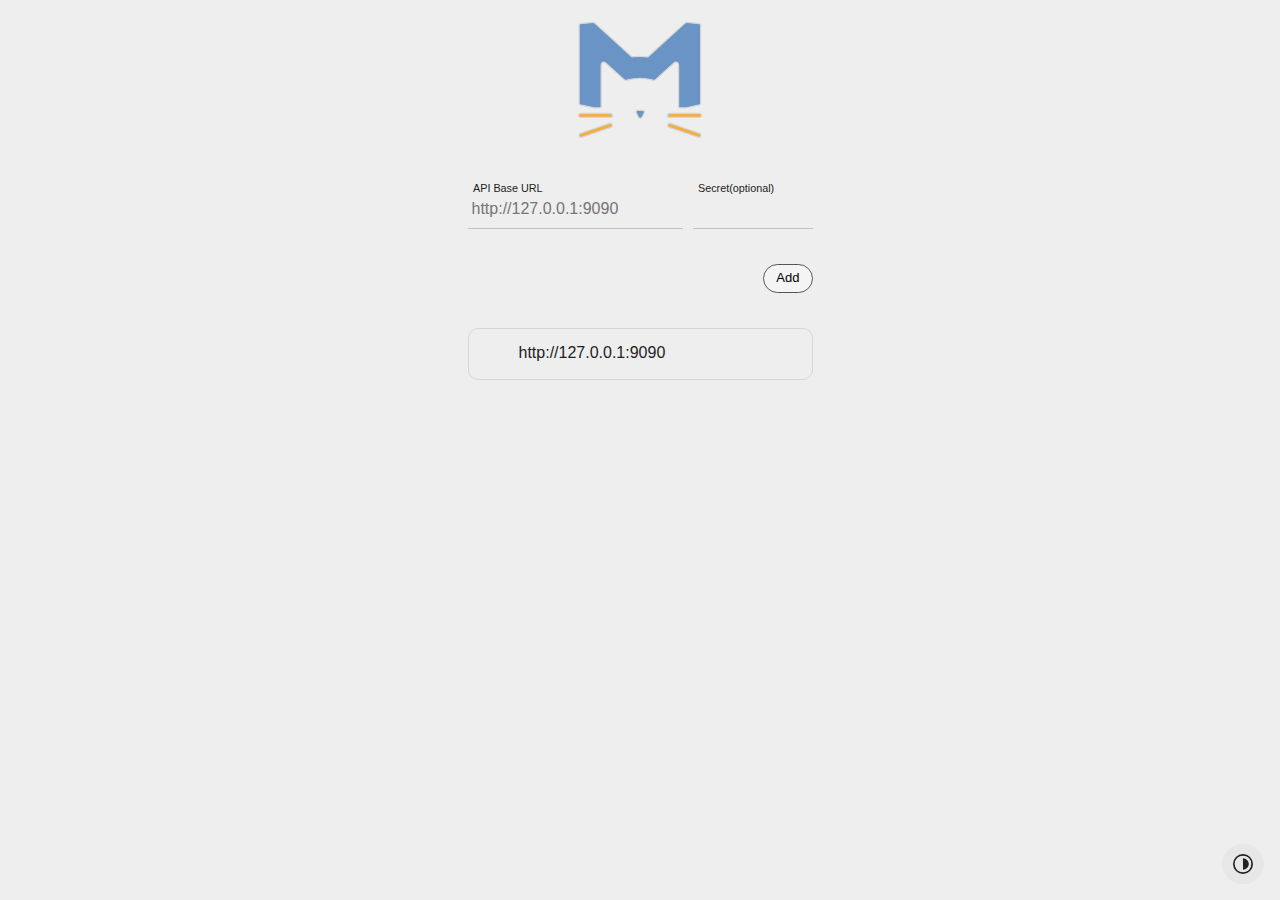
<file: webui/index.html>
<!DOCTYPE html>
<html lang="en">
  <head>
    <meta charset="UTF-8" />
    <link rel="shortcut icon" href="yacd.ico" />
    <link rel="icon" type="image/png" sizes="64x64" href="yacd.png" />
    <link rel="icon" type="image/png" sizes="128x128" href="yacd.png" />
    <link rel="apple-touch-icon-precomposed" href="apple-touch-icon-precomposed.png" />
    <meta name="apple-mobile-web-app-title" content="yacd" />
    <meta http-equiv="X-UA-Compatible" content="IE=edge" />
    <meta name="viewport" content="width=device-width, initial-scale=1" />
    <meta name="application-name" content="yacd" />
    <meta name="description" content="Yet Another Clash Dashboard" />
    <meta name="theme-color" content="#202020" media="(prefers-color-scheme: dark)" />
    <meta name="theme-color" content="#f7f7f7" media="(prefers-color-scheme: light)" />
    <title>yacd</title>
    <script type="module" crossorigin src="./assets/index-c92a9b72.js"></script>
    <link rel="stylesheet" href="./assets/index-9f0a36e0.css">
  <link rel="manifest" href="./manifest.webmanifest"><script id="vite-plugin-pwa:register-sw" src="./registerSW.js"></script></head>
  <body>
    <div id="app" data-base-url="http://127.0.0.1:9090"></div>
    
  </body>
</html>
</file>
<file: webui/assets/index-9f0a36e0.css>
@charset "UTF-8";@font-face{font-family:Inter;font-style:normal;font-display:swap;font-weight:400;src:url(./inter-latin-400-normal-0364d368.woff2) format("woff2"),url(./inter-latin-400-normal-3ea830d4.woff) format("woff")}@font-face{font-family:Inter;font-style:normal;font-display:swap;font-weight:800;src:url(./inter-latin-800-normal-a51ac27d.woff2) format("woff2"),url(./inter-latin-800-normal-d08d7178.woff) format("woff")}@font-face{font-family:Roboto Mono;font-style:normal;font-display:swap;font-weight:400;src:url(./roboto-mono-latin-400-normal-7295944e.woff2) format("woff2"),url(./roboto-mono-latin-400-normal-dffdffa7.woff) format("woff")}/*! modern-normalize v1.1.0 | MIT License | https://github.com/sindresorhus/modern-normalize */*,:before,:after{box-sizing:border-box}html{tab-size:4}html{line-height:1.15;-webkit-text-size-adjust:100%}body{margin:0}body{font-family:system-ui,-apple-system,Segoe UI,Roboto,Ubuntu,Cantarell,Noto Sans,sans-serif,Segoe UI,Roboto,Helvetica,Arial,sans-serif,"Apple Color Emoji","Segoe UI Emoji"}hr{height:0;color:inherit}abbr[title]{text-decoration:underline;-webkit-text-decoration:underline dotted;text-decoration:underline dotted}b,strong{font-weight:bolder}code,kbd,samp,pre{font-family:ui-monospace,SFMono-Regular,Consolas,Liberation Mono,Menlo,monospace;font-size:1em}small{font-size:80%}sub,sup{font-size:75%;line-height:0;position:relative;vertical-align:baseline}sub{bottom:-.25em}sup{top:-.5em}table{text-indent:0;border-color:inherit}button,input,optgroup,select,textarea{font-family:inherit;font-size:100%;line-height:1.15;margin:0}button,select{text-transform:none}button,[type=button],[type=reset],[type=submit]{-webkit-appearance:button}::-moz-focus-inner{border-style:none;padding:0}:-moz-focusring{outline:1px dotted ButtonText}:-moz-ui-invalid{box-shadow:none}legend{padding:0}progress{vertical-align:baseline}::-webkit-inner-spin-button,::-webkit-outer-spin-button{height:auto}[type=search]{-webkit-appearance:textfield;outline-offset:-2px}::-webkit-search-decoration{-webkit-appearance:none}::-webkit-file-upload-button{-webkit-appearance:button;font:inherit}summary{display:list-item}@font-face{font-family:_Twemoji Mozilla;src:url(./Twemoji_Mozilla-6d90152e.ttf) format("truetype")}.relative,.border-left,.border-top,.border-bottom{position:relative}.border-bottom:after,.border-top:before{position:absolute;content:"";height:1px;width:100%;transform:scaleY(.5) translateZ(0);left:0;right:0;background:#555}.border-left:before{position:absolute;content:"";height:100%;width:1px;transform:scaleX(.5) translateZ(0);top:0;bottom:0;background:#555}.border-top:before{top:0}.border-bottom:after{bottom:0}.border-left:before{left:0}*,*:before,*:after{box-sizing:border-box}:root{--font-mono: "Roboto Mono", Menlo, monospace;--font-normal: -apple-system, BlinkMacSystemFont, "Segoe UI", Roboto, Helvetica, Arial, sans-serif, "Apple Color Emoji", "Source Han Sans", "PingFang SC", "Microsoft YaHei" , "\5fae\8f6f\96c5\9ed1", Arial,"Twemoji Mozilla", "_Twemoji Mozilla","Segoe UI Emoji", "Segoe UI Symbol"}body{font-family:-apple-system,BlinkMacSystemFont,Segoe UI,Roboto,Helvetica,Arial,sans-serif,"Apple Color Emoji",Source Han Sans,PingFang SC,Microsoft YaHei,\5fae\8f6f\96c5\9ed1,Arial,Twemoji Mozilla,_Twemoji Mozilla,"Segoe UI Emoji",Segoe UI Symbol;font-family:var(--font-normal);-webkit-tap-highlight-color:rgba(0,0,0,0);-webkit-text-size-adjust:100%;-webkit-font-smoothing:antialiased;-moz-osx-font-smoothing:grayscale;margin:0;padding:0}body ::-webkit-scrollbar{z-index:11;background:transparent}body ::-webkit-scrollbar-thumb{border-radius:5px;background:#306081}body ::-webkit-scrollbar:vertical{width:6px}body ::-webkit-scrollbar:horizontal{height:6px}@media (prefers-color-scheme: dark){:root[data-theme=auto]{--color-background: #202020;--color-background2: rgba(32, 32, 32, .3);--color-bg-chart: #24292f;--color-bg-card: #24292f;--color-focus-blue: #306081;--btn-bg: #24292f;--color-proxy-border: rgba(0,0,0,0);--card-hover-border-lightness: #306081;--color-text: #ddd;--color-text-secondary: #ccc;--color-text-highlight: #fff;--color-bg-sidebar: #24292f;--color-sb-active-row-bg: #30363d;--color-sb-active-row-font: #eee;--color-input-bg: #2d2d30;--color-input-border: #3f3f3f;--color-toggle-bg: #353535;--color-toggle-selected: #181818;--color-icon: #c7c7c7;--color-separator: #333;--color-btn-bg: #232323;--color-btn-fg: #bebebe;--color-bg-proxy: #202020;--color-row-odd: #282828;--bg-log-info-tag: #454545;--bg-modal: #1f1f20;--bg-near-transparent: rgba(255, 255, 255, .1);--bg-latency: rgba(85, 85, 85, .596);--bg-tooltip: #111;--bc-tooltip: #555;--select-border-color: #040404;--select-bg-hover: url(data:image/svg+xml,%0A%20%20%20%20%3Csvg%20width%3D%228%22%20height%3D%2224%22%20viewBox%3D%220%200%208%2024%22%20fill%3D%22none%22%20xmlns%3D%22http%3A%2F%2Fwww.w3.org%2F2000%2Fsvg%22%3E%0A%20%20%20%20%20%20%3Cpath%20d%3D%22M4%207L7%2011H1L4%207Z%22%20fill%3D%22%23ffffff%22%20%2F%3E%0A%20%20%20%20%20%20%3Cpath%20d%3D%22M4%2017L1%2013L7%2013L4%2017Z%22%20fill%3D%22%23ffffff%22%20%2F%3E%0A%20%20%20%20%3C%2Fsvg%3E%0A%20%20);--bg-log-info-card: #24292f;color-scheme:dark}}@media (prefers-color-scheme: light){:root[data-theme=auto]{--color-background: #eee;--color-background2: rgba(240, 240, 240, .3);--color-bg-chart: rgb(245, 245, 245);--color-bg-card: rgb(245, 245, 245);--color-focus-blue: #005caf;--btn-bg: #005caf;--color-proxy-border: rgba(204,204,204,.23137);--card-hover-border-lightness: #005caf;--color-text: #222;--color-text-secondary: #646464;--color-text-highlight: #040404;--color-bg-sidebar: rgba(203,203,203,.18431);--color-sb-active-row-bg: #005caf;--color-sb-active-row-font: #040404;--color-input-bg: #f0f0f0;--color-input-border: #c0c0c0;--color-toggle-bg: rgba(255,255,255,.50196);--color-toggle-selected: #d7d7d7;--color-icon: #5b5b5b;--color-separator: #ccc;--color-btn-bg: #f4f4f4;--color-btn-fg: #000000;--color-bg-proxy: rgba(219,219,219,.33725);--color-row-odd: #f5f5f5;--bg-log-info-tag: #888;--bg-modal: #fbfbfb;--bg-near-transparent: rgba(0, 0, 0, .1);--bg-latency: rgba(255, 255, 255, .863);--bg-tooltip: #f0f0f0;--bc-tooltip: #ccc;--select-border-color: #999999;--select-bg-hover: url(data:image/svg+xml,%0A%20%20%20%20%3Csvg%20width%3D%228%22%20height%3D%2224%22%20viewBox%3D%220%200%208%2024%22%20fill%3D%22none%22%20xmlns%3D%22http%3A%2F%2Fwww.w3.org%2F2000%2Fsvg%22%3E%0A%20%20%20%20%20%20%3Cpath%20d%3D%22M4%207L7%2011H1L4%207Z%22%20fill%3D%22%23222222%22%20%2F%3E%0A%20%20%20%20%20%20%3Cpath%20d%3D%22M4%2017L1%2013L7%2013L4%2017Z%22%20fill%3D%22%23222222%22%20%2F%3E%0A%20%20%20%20%3C%2Fsvg%3E%0A%20%20);--bg-log-info-card: rgba(227,227,227,.31765);color-scheme:light}}@media only screen and (prefers-color-scheme: light) and (min-width: 769px){:root[data-theme=auto]{--color-sb-active-row-font: #eee}}:root[data-theme=dark]{--color-background: #202020;--color-background2: rgba(32, 32, 32, .3);--color-bg-chart: #24292f;--color-bg-card: #24292f;--color-focus-blue: #306081;--btn-bg: #24292f;--color-proxy-border: rgba(0,0,0,0);--card-hover-border-lightness: #306081;--color-text: #ddd;--color-text-secondary: #ccc;--color-text-highlight: #fff;--color-bg-sidebar: #24292f;--color-sb-active-row-bg: #30363d;--color-sb-active-row-font: #eee;--color-input-bg: #2d2d30;--color-input-border: #3f3f3f;--color-toggle-bg: #353535;--color-toggle-selected: #181818;--color-icon: #c7c7c7;--color-separator: #333;--color-btn-bg: #232323;--color-btn-fg: #bebebe;--color-bg-proxy: #202020;--color-row-odd: #282828;--bg-log-info-tag: #454545;--bg-modal: #1f1f20;--bg-near-transparent: rgba(255, 255, 255, .1);--bg-latency: rgba(85, 85, 85, .596);--bg-tooltip: #111;--bc-tooltip: #555;--select-border-color: #040404;--select-bg-hover: url(data:image/svg+xml,%0A%20%20%20%20%3Csvg%20width%3D%228%22%20height%3D%2224%22%20viewBox%3D%220%200%208%2024%22%20fill%3D%22none%22%20xmlns%3D%22http%3A%2F%2Fwww.w3.org%2F2000%2Fsvg%22%3E%0A%20%20%20%20%20%20%3Cpath%20d%3D%22M4%207L7%2011H1L4%207Z%22%20fill%3D%22%23ffffff%22%20%2F%3E%0A%20%20%20%20%20%20%3Cpath%20d%3D%22M4%2017L1%2013L7%2013L4%2017Z%22%20fill%3D%22%23ffffff%22%20%2F%3E%0A%20%20%20%20%3C%2Fsvg%3E%0A%20%20);--bg-log-info-card: #24292f;color-scheme:dark}:root[data-theme=light]{--color-background: #eee;--color-background2: rgba(240, 240, 240, .3);--color-bg-chart: rgb(245, 245, 245);--color-bg-card: rgb(245, 245, 245);--color-focus-blue: #005caf;--btn-bg: #005caf;--color-proxy-border: rgba(204,204,204,.23137);--card-hover-border-lightness: #005caf;--color-text: #222;--color-text-secondary: #646464;--color-text-highlight: #040404;--color-bg-sidebar: rgba(203,203,203,.18431);--color-sb-active-row-bg: #005caf;--color-sb-active-row-font: #040404;--color-input-bg: #f0f0f0;--color-input-border: #c0c0c0;--color-toggle-bg: rgba(255,255,255,.50196);--color-toggle-selected: #d7d7d7;--color-icon: #5b5b5b;--color-separator: #ccc;--color-btn-bg: #f4f4f4;--color-btn-fg: #000000;--color-bg-proxy: rgba(219,219,219,.33725);--color-row-odd: #f5f5f5;--bg-log-info-tag: #888;--bg-modal: #fbfbfb;--bg-near-transparent: rgba(0, 0, 0, .1);--bg-latency: rgba(255, 255, 255, .863);--bg-tooltip: #f0f0f0;--bc-tooltip: #ccc;--select-border-color: #999999;--select-bg-hover: url(data:image/svg+xml,%0A%20%20%20%20%3Csvg%20width%3D%228%22%20height%3D%2224%22%20viewBox%3D%220%200%208%2024%22%20fill%3D%22none%22%20xmlns%3D%22http%3A%2F%2Fwww.w3.org%2F2000%2Fsvg%22%3E%0A%20%20%20%20%20%20%3Cpath%20d%3D%22M4%207L7%2011H1L4%207Z%22%20fill%3D%22%23222222%22%20%2F%3E%0A%20%20%20%20%20%20%3Cpath%20d%3D%22M4%2017L1%2013L7%2013L4%2017Z%22%20fill%3D%22%23222222%22%20%2F%3E%0A%20%20%20%20%3C%2Fsvg%3E%0A%20%20);--bg-log-info-card: rgba(227,227,227,.31765);color-scheme:light}@media only screen and (min-width: 769px){:root[data-theme=light]{--color-sb-active-row-font: #eee}}.flexCenter{display:flex;align-items:center;justify-content:center}.fabgrp{position:fixed;z-index:3;right:20px;bottom:20px}.visually-hidden{position:absolute;overflow:hidden;clip:rect(0 0 0 0);width:1px;height:1px;margin:-1px;border:0;padding:0}:root{--reach-tooltip: 1}[data-reach-tooltip]{z-index:1;pointer-events:none;position:absolute;padding:.25em .5em;box-shadow:2px 2px 10px #0000001a;white-space:nowrap;font-size:85%;background:var(--bg-tooltip);color:var(--color-text);border:solid 1px var(--bc-tooltip);border-radius:4px}._ul_1d6f2_1{position:relative;margin:0;padding:0;list-style:none;line-height:1.8;--width-max-content: 230px}._li_1d6f2_10{position:relative;margin:5px 0;padding:10px 0;border-radius:10px;display:grid;align-content:center;justify-content:center;place-content:center;grid-template-columns:40px 1fr 40px;grid-template-rows:30px;grid-template-areas:"close url .";grid-column-gap:10px;column-gap:10px;border:1px solid var(--bg-near-transparent)}._li_1d6f2_10:hover{background-color:var(--bg-near-transparent)}._close_1d6f2_28{opacity:0;grid-area:close;align-self:center;justify-self:center;place-self:center;cursor:pointer}._li_1d6f2_10:hover ._close_1d6f2_28,._li_1d6f2_10:hover ._eye_1d6f2_36{opacity:1}._close_1d6f2_28:focus,._eye_1d6f2_36:focus{opacity:1}._hasSecret_1d6f2_45{grid-template-rows:repeat(2,30px);grid-template-areas:"close url ." "close secret eye"}._url_1d6f2_50{grid-area:url}._secret_1d6f2_54{grid-area:secret}._eye_1d6f2_36{grid-area:eye;opacity:0;align-self:center;justify-self:center;place-self:center;cursor:pointer}._url_1d6f2_50,._secret_1d6f2_54{white-space:nowrap;overflow:hidden;text-overflow:ellipsis}._btn_1d6f2_72{outline:none;-webkit-appearance:none;appearance:none;border:1px solid transparent;background-color:transparent;color:inherit;display:flex;align-items:center;padding:5px;border-radius:100px}._btn_1d6f2_72:focus{border-color:var(--color-focus-blue)}._btn_1d6f2_72:hover:enabled{background-color:var(--color-focus-blue);color:#fff}._btn_1d6f2_72:active:enabled{transform:scale(.97)}._btn_1d6f2_72:disabled{color:var(--color-text-secondary)}._url_1d6f2_50{cursor:pointer}._url_1d6f2_50:hover{color:var(--color-text-highlight)}._root_zwtea_1:focus{outline:none}._header_zwtea_5{display:flex;justify-content:center;align-items:center}._header_zwtea_5 ._icon_zwtea_10{--stroke: #f3f3f3;color:#20497e;opacity:.7;transition:opacity .4s}._header_zwtea_5 ._icon_zwtea_10:hover{opacity:1}._body_zwtea_20{padding:15px 0 0}._hostnamePort_zwtea_24{display:flex}._hostnamePort_zwtea_24 div{flex:1 1 auto}._hostnamePort_zwtea_24 div:nth-child(2){flex-grow:0;flex-basis:120px;margin-left:10px}._error_zwtea_36{height:20px;font-size:.8em;color:#ff8b8b}._footer_zwtea_42{padding:5px 0 10px;display:flex;justify-content:flex-end;align-items:center}._btn_vsco8_4{-webkit-appearance:none;outline:none;-webkit-user-select:none;-ms-user-select:none;user-select:none;position:relative;cursor:pointer;display:inline-flex;align-items:center;justify-content:center;color:var(--color-btn-fg);background:var(--color-btn-bg);border:1px solid #555;border-radius:100px;font-size:.75em;padding:4px 7px}._btn_vsco8_4:focus{border-color:var(--color-focus-blue)}._btn_vsco8_4:hover{color:#fff;background:var(--color-focus-blue);border:1px solid var(--color-focus-blue)}._btn_vsco8_4:active{transform:scale(.97)}@media screen and (min-width: 30em){._btn_vsco8_4{font-size:small;padding:6px 12px}}._btn_vsco8_4._minimal_vsco8_37{border-color:transparent;background:none}._btn_vsco8_4._minimal_vsco8_37:focus{border-color:var(--color-focus-blue)}._btn_vsco8_4._minimal_vsco8_37:hover{color:#fff;background:var(--color-focus-blue);border:1px solid var(--color-focus-blue)}._btn_vsco8_4:disabled{opacity:.5}._btnInternal_vsco8_54{display:flex;align-items:center;justify-content:center;column-gap:4px}._btnStart_vsco8_61{display:inline-flex;align-items:center;justify-content:center}._loadingContainer_vsco8_67{position:absolute;top:50%;left:50%;transform:translate(-50%,-50%);display:inline-flex}h2._sectionNameType_k6imc_4{margin:0;font-size:1em}@media screen and (min-width: 30em){h2._sectionNameType_k6imc_4{font-size:1.3em}}h2._sectionNameType_k6imc_4 span:nth-child(2){font-size:12px;color:#777;font-weight:400;margin:0 .3em}@media (prefers-color-scheme: dark){:root[data-theme=auto]{--loading-dot-1-1: rgba(255, 255, 255, .5);--loading-dot-1-2: rgba(255, 255, 255, .1);--loading-dot-1-3: rgba(255, 255, 255, .3);--loading-dot-2-1: rgba(255, 255, 255, .3);--loading-dot-2-2: rgba(255, 255, 255, .5);--loading-dot-2-3: rgba(255, 255, 255, .1);--loading-dot-3-1: rgba(255, 255, 255, .1);--loading-dot-3-2: rgba(255, 255, 255, .3);--loading-dot-3-3: rgba(255, 255, 255, .5);color-scheme:dark}}@media (prefers-color-scheme: light){:root[data-theme=auto]{--loading-dot-1-1: rgba(0, 0, 0, .1);--loading-dot-1-2: rgba(0, 0, 0, .5);--loading-dot-1-3: rgba(0, 0, 0, .3);--loading-dot-2-1: rgba(0, 0, 0, .3);--loading-dot-2-2: rgba(0, 0, 0, .1);--loading-dot-2-3: rgba(0, 0, 0, .5);--loading-dot-3-1: rgba(0, 0, 0, .5);--loading-dot-3-2: rgba(0, 0, 0, .3);--loading-dot-3-3: rgba(0, 0, 0, .1);color-scheme:light}}:root[data-theme=dark]{--loading-dot-1-1: rgba(255, 255, 255, .5);--loading-dot-1-2: rgba(255, 255, 255, .1);--loading-dot-1-3: rgba(255, 255, 255, .3);--loading-dot-2-1: rgba(255, 255, 255, .3);--loading-dot-2-2: rgba(255, 255, 255, .5);--loading-dot-2-3: rgba(255, 255, 255, .1);--loading-dot-3-1: rgba(255, 255, 255, .1);--loading-dot-3-2: rgba(255, 255, 255, .3);--loading-dot-3-3: rgba(255, 255, 255, .5);color-scheme:dark}:root[data-theme=light]{--loading-dot-1-1: rgba(0, 0, 0, .1);--loading-dot-1-2: rgba(0, 0, 0, .5);--loading-dot-1-3: rgba(0, 0, 0, .3);--loading-dot-2-1: rgba(0, 0, 0, .3);--loading-dot-2-2: rgba(0, 0, 0, .1);--loading-dot-2-3: rgba(0, 0, 0, .5);--loading-dot-3-1: rgba(0, 0, 0, .5);--loading-dot-3-2: rgba(0, 0, 0, .3);--loading-dot-3-3: rgba(0, 0, 0, .1);color-scheme:light}._loadingDot_k6imc_75,._loadingDot_k6imc_75:before,._loadingDot_k6imc_75:after{display:inline-block;vertical-align:middle;width:6px;height:6px;border-radius:50%;font-size:0}._loadingDot_k6imc_75{position:relative;background-color:var(--loading-dot-2-1);animation:_dot2_k6imc_1 1s step-start infinite}._loadingDot_k6imc_75:before{content:"";position:absolute;left:-12px;background-color:var(--loading-dot-1-1);animation:_dot1_k6imc_1 1s step-start infinite}._loadingDot_k6imc_75:after{content:"";position:absolute;right:-12px;background-color:var(--loading-dot-3-1);animation:_dot3_k6imc_1 1s step-start infinite}@keyframes _dot1_k6imc_1{0%,to{background-color:var(--loading-dot-1-1)}33%{background-color:var(--loading-dot-1-2)}66%{background-color:var(--loading-dot-1-3)}}@keyframes _dot2_k6imc_1{0%,to{background-color:var(--loading-dot-2-1)}33%{background-color:var(--loading-dot-2-2)}66%{background-color:var(--loading-dot-2-3)}}@keyframes _dot3_k6imc_1{0%,to{background-color:var(--loading-dot-3-1)}33%{background-color:var(--loading-dot-3-2)}66%{background-color:var(--loading-dot-3-3)}}._root_1or8t_1{position:relative;padding:10px 0}._root_1or8t_1 input{-webkit-appearance:none;background-color:transparent;background-image:none;border:none;border-radius:0;border-bottom:1px solid var(--color-input-border);box-sizing:border-box;color:inherit;display:inline-block;font-size:inherit;height:40px;outline:none;padding:0 4px;width:100%}._root_1or8t_1 input:focus{border-color:var(--color-focus-blue)}._root_1or8t_1 label{position:absolute;left:5px;bottom:22px;transition:transform .15s ease-in-out;transform-origin:0 0;font-size:.9em}._root_1or8t_1 label._floatAbove_1or8t_32{transform:scale(.75) translateY(-25px)}._root_1or8t_1 input:focus+label{color:var(--color-focus-blue);transform:scale(.75) translateY(-25px)}._path_r8pm3_1{stroke-dasharray:890;stroke-dashoffset:890;animation:_dash_r8pm3_1 3s ease-in-out forwards normal infinite}@keyframes _dash_r8pm3_1{0%{stroke-dashoffset:890}to{stroke-dashoffset:0}}._root_ul0od_4{height:76px;display:flex;align-items:center}._h1_ul0od_10{white-space:nowrap;padding:0 15px;font-size:1.7em;text-align:left;margin:0}@media screen and (min-width: 30em){._h1_ul0od_10{padding:0 40px;font-size:2em}}._root_10mcy_4{padding:6px 15px}@media screen and (min-width: 30em){._root_10mcy_4{padding:10px 40px}}._mono_10mcy_13{font-family:var(--font-mono)}._link_10mcy_17{color:var(--color-text-secondary);display:inline-flex}._link_10mcy_17:hover{color:var(--color-text-highlight)}._iconWrapper_1rpjb_1{--sz: 40px;width:40px;width:var(--sz);height:40px;height:var(--sz);display:flex;justify-content:center;align-items:center;outline:none;padding:5px;color:var(--color-text)}._iconWrapper_1rpjb_1:hover{opacity:.6}._iconWrapper_1rpjb_1:focus{border-color:var(--color-focus-blue)}._themeSwitchContainer_1rpjb_21{--sz: 40px;position:relative;display:flex;align-items:center;height:40px;height:var(--sz)}._themeSwitchContainer_1rpjb_21 select{cursor:pointer;padding-left:var(--sz);width:var(--sz);height:var(--sz);-webkit-appearance:none;appearance:none;outline:none;border-radius:100%;border:1px solid transparent;background:var(--color-bg-sidebar)}._themeSwitchContainer_1rpjb_21 select:focus{border-color:var(--color-focus-blue)}._themeSwitchContainer_1rpjb_21 select option{background:var(--color-bg-sidebar)}._themeSwitchContainer_1rpjb_21 ._iconWrapper_1rpjb_1{pointer-events:none;width:100%;height:100%;position:absolute;left:0;top:0}._content_b98hm_1._content_b98hm_1{background:none;position:fixed;top:0;bottom:0;left:0;right:0;transform:none;padding:0;border-radius:0;display:flex;justify-content:center;overflow-y:auto}._container_b98hm_16{position:relative;margin-left:20px;margin-right:20px}._overlay_b98hm_22._overlay_b98hm_22{background-color:var(--color-background)}._fixed_b98hm_26{position:fixed;padding:16px;bottom:0;right:0}._overlay_fy74n_1{position:fixed;top:0;right:0;left:0;bottom:0;background:#444;z-index:1024;display:flex;align-items:center;justify-content:center}._content_fy74n_14{outline:none;color:var(--color-text);background:#444;padding:20px;border-radius:10px}._root_16avz_1{position:fixed;top:0;bottom:0;left:0;right:0;overflow:hidden;padding:20px;background:var(--color-background);color:var(--color-text);text-align:center}._yacd_16avz_14{color:#2a477a;opacity:.6;display:flex;justify-content:center;align-items:center;padding:40px}._link_16avz_23{display:inline-flex;align-items:center;color:var(--color-text-secondary)}._link_16avz_23:hover,._link_16avz_23:active{color:var(--color-focus-blue)}._link_16avz_23 svg{margin-right:5px}._root_1ddes_4{padding:6px 15px}@media screen and (min-width: 30em){._root_1ddes_4{padding:10px 40px}}._chart_1ddes_13{margin-top:25px;height:50vh;display:grid;grid-gap:20px;grid-template-columns:100%;justify-content:space-around}@media only screen and (min-width: 600px){._chart_1ddes_13{height:55vh}}@media only screen and (min-width: 768px){._chart_1ddes_13{height:60vh}}@media only screen and (min-width: 1200px){._chart_1ddes_13{height:75vh}}._loading_wpm96_1{width:100%;height:100%;display:flex;justify-content:center;align-items:center}._spinner_wpm96_9{width:20px;height:20px;display:inline-block;vertical-align:middle;animation:_rotate_wpm96_1 1s steps(12,end) infinite;background:transparent url('data:image/svg+xml;charset=utf8, %3Csvg xmlns="http://www.w3.org/2000/svg" width="120" height="120" viewBox="0 0 100 100"%3E%3Cpath fill="none" d="M0 0h100v100H0z"/%3E%3Crect width="7" height="20" x="46.5" y="40" fill="%23E9E9E9" rx="5" ry="5" transform="translate(0 -30)"/%3E%3Crect width="7" height="20" x="46.5" y="40" fill="%23989697" rx="5" ry="5" transform="rotate(30 105.98 65)"/%3E%3Crect width="7" height="20" x="46.5" y="40" fill="%239B999A" rx="5" ry="5" transform="rotate(60 75.98 65)"/%3E%3Crect width="7" height="20" x="46.5" y="40" fill="%23A3A1A2" rx="5" ry="5" transform="rotate(90 65 65)"/%3E%3Crect width="7" height="20" x="46.5" y="40" fill="%23ABA9AA" rx="5" ry="5" transform="rotate(120 58.66 65)"/%3E%3Crect width="7" height="20" x="46.5" y="40" fill="%23B2B2B2" rx="5" ry="5" transform="rotate(150 54.02 65)"/%3E%3Crect width="7" height="20" x="46.5" y="40" fill="%23BAB8B9" rx="5" ry="5" transform="rotate(180 50 65)"/%3E%3Crect width="7" height="20" x="46.5" y="40" fill="%23C2C0C1" rx="5" ry="5" transform="rotate(-150 45.98 65)"/%3E%3Crect width="7" height="20" x="46.5" y="40" fill="%23CBCBCB" rx="5" ry="5" transform="rotate(-120 41.34 65)"/%3E%3Crect width="7" height="20" x="46.5" y="40" fill="%23D2D2D2" rx="5" ry="5" transform="rotate(-90 35 65)"/%3E%3Crect width="7" height="20" x="46.5" y="40" fill="%23DADADA" rx="5" ry="5" transform="rotate(-60 24.02 65)"/%3E%3Crect width="7" height="20" x="46.5" y="40" fill="%23E2E2E2" rx="5" ry="5" transform="rotate(-30 -5.98 65)"/%3E%3C/svg%3E') no-repeat;background-size:100%}@keyframes _rotate_wpm96_1{0%{transform:rotate3d(0,0,1,0)}to{transform:rotate3d(0,0,1,360deg)}}._TrafficChart_13afo_1{height:23vh!important}._TrafficChart_13afo_1{color:var(--color-text);background-color:var(--color-bg-chart);box-shadow:0 1px 5px #0000001a}@media only screen and (min-width: 600px){._TrafficChart_13afo_1{height:25vh!important}}@media only screen and (min-width: 768px){._TrafficChart_13afo_1{height:27vh!important}}@media only screen and (min-width: 1200px){._TrafficChart_13afo_1{height:35vh!important}}._TrafficNow_w4nk9_2{color:var(--color-text);align-items:center;flex-wrap:wrap;display:grid;grid-gap:10px;grid-template-columns:90%;justify-content:space-between}@media only screen and (min-width: 300px){._TrafficNow_w4nk9_2{grid-template-columns:49% 49%}}@media only screen and (min-width: 600px){._TrafficNow_w4nk9_2{grid-template-columns:repeat(auto-fill,32%)}}@media only screen and (min-width: 1000px){._TrafficNow_w4nk9_2{grid-template-columns:repeat(auto-fill,24%)}}@media only screen and (min-width: 1200px){._TrafficNow_w4nk9_2{grid-template-columns:repeat(auto-fill,15%)}}._TrafficNow_w4nk9_2 ._sec_w4nk9_35{padding:10px;background-color:var(--color-bg-card);border-radius:10px;box-shadow:0 1px 5px #0000001a}._TrafficNow_w4nk9_2 ._sec_w4nk9_35 div:nth-child(1){color:var(--color-text-secondary);font-size:.7em}._TrafficNow_w4nk9_2 ._sec_w4nk9_35 div:nth-child(2){padding:10px 0 0;font-size:1.2em}@media only screen and (min-width: 720px){._TrafficNow_w4nk9_2 ._sec_w4nk9_35 div:nth-child(2){font-size:1.1em}}._lo_pmly2_1{opacity:.5;width:100%;height:100%;display:flex;justify-content:center;align-items:center}._root_hmmtd_4{background:var(--color-bg-sidebar);min-width:150px;position:relative}._logo_meta_hmmtd_10{margin-top:12px;height:120px;background-image:url([data-uri]);background-size:80px;background-repeat:no-repeat;background-position:center}@media (max-width: 768px){._logo_meta_hmmtd_10{display:none}}._logo_singbox_hmmtd_24{margin-top:12px;height:120px;background-image:url([data-uri]);background-size:80px;background-repeat:no-repeat;background-position:center}@media (max-width: 768px){._logo_singbox_hmmtd_24{display:none}}@media (max-width: 768px){._rows_hmmtd_39{display:flex;justify-content:space-between;overflow:auto}}._row_hmmtd_39{color:var(--color-text);-webkit-text-decoration:none;text-decoration:none;display:flex;align-items:center;padding:6px 10px}@media screen and (min-width: 30em){._row_hmmtd_39{padding:8px 20px}}@media (max-width: 768px){._row_hmmtd_39{flex-direction:column}}._row_hmmtd_39 svg{color:var(--color-icon);width:22px;height:22px}@media screen and (min-width: 30em){._row_hmmtd_39 svg{width:24px;height:24px}}._rowActive_hmmtd_76{background:var(--color-sb-active-row-bg);color:var(--color-sb-active-row-font)}@media (max-width: 768px){._rowActive_hmmtd_76{background:none;border-bottom:2px solid var(--color-focus-blue)}}._label_hmmtd_87{padding-left:14px;font-size:.75em}@media (max-width: 768px){._label_hmmtd_87{padding-left:0;padding-top:5px}}@media screen and (min-width: 30em){._label_hmmtd_87{font-size:1em}}._footer_hmmtd_103{position:absolute;bottom:10px;left:50%;transform:translate(-50%)}@media (max-width: 768px){._footer_hmmtd_103{display:none}}._iconWrapper_hmmtd_115{--sz: 40px;width:40px;width:var(--sz);height:40px;height:var(--sz);display:flex;justify-content:center;align-items:center;outline:none;padding:5px;color:var(--color-text);border-radius:100%;border:1px solid transparent}._iconWrapper_hmmtd_115:hover{opacity:.6}._iconWrapper_hmmtd_115:focus{border-color:var(--color-focus-blue)}._input_12jxq_1{-webkit-appearance:none;background-color:var(--color-input-bg);background-image:none;border-radius:4px;border:1px solid var(--color-input-border);box-sizing:border-box;color:inherit;display:inline-block;font-size:inherit;height:35px;outline:none;padding:0 15px;width:100%;font-size:small}._input_12jxq_1:focus{box-shadow:#4299e199 0 0 0 3px}input::-webkit-outer-spin-button,input::-webkit-inner-spin-button{-webkit-appearance:none;margin:0}._ToggleSwitch_10mtp_1{-webkit-user-select:none;-ms-user-select:none;user-select:none;border-radius:4px;border:1px solid #525252;color:var(--color-text);background:var(--color-toggle-bg);display:flex;position:relative;outline:none}._ToggleSwitch_10mtp_1:focus{border-color:var(--color-focus-blue)}._ToggleSwitch_10mtp_1 input{position:absolute;left:0;opacity:0}._ToggleSwitch_10mtp_1 label{z-index:2;display:flex;align-items:center;justify-content:center;padding:10px 0;cursor:pointer}._slider_10mtp_28{z-index:1;position:absolute;display:block;left:0;height:100%;transition:left .2s ease-out;background:var(--color-toggle-selected)}._app_tjhhp_1{position:fixed;top:0;bottom:0;left:0;right:0;display:flex;background:var(--color-background);color:var(--color-text)}@media (max-width: 768px){._app_tjhhp_1{flex-direction:column}}._content_tjhhp_17{flex-grow:1;overflow-y:auto}
</file>
